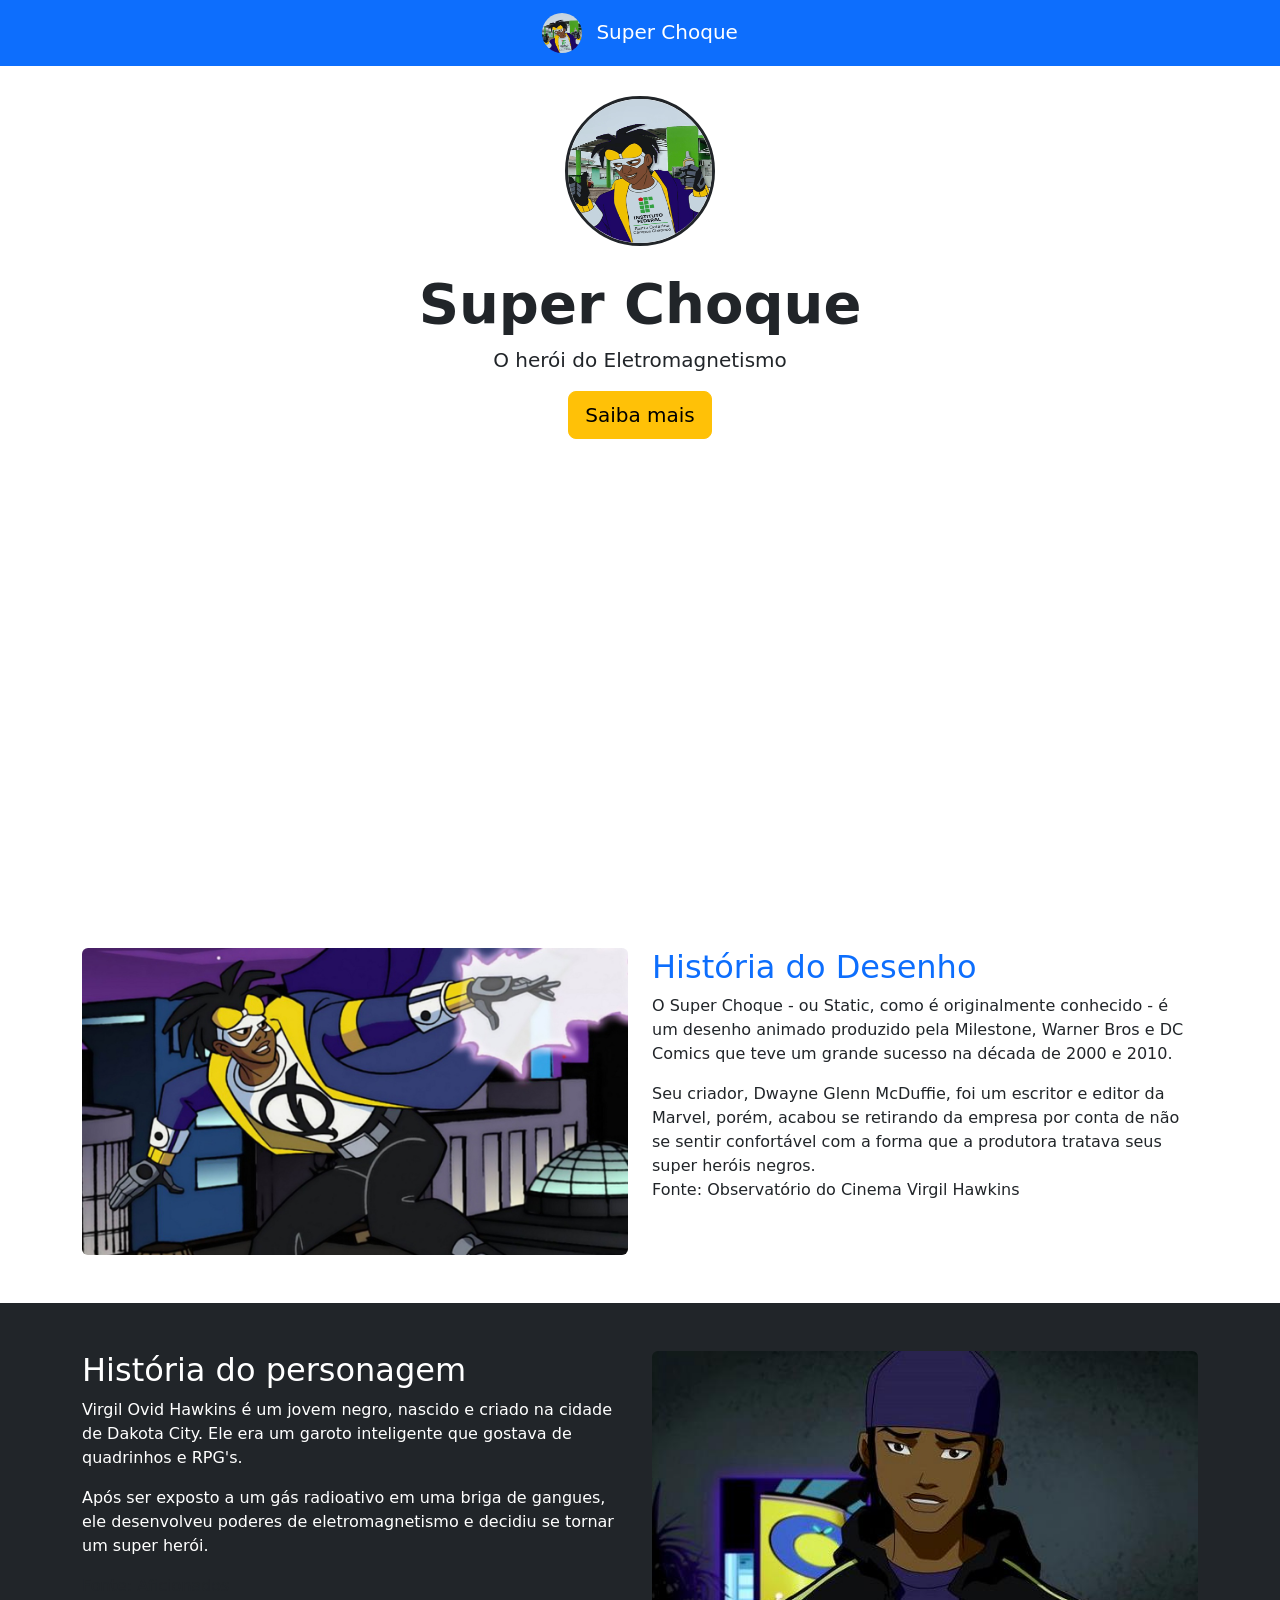
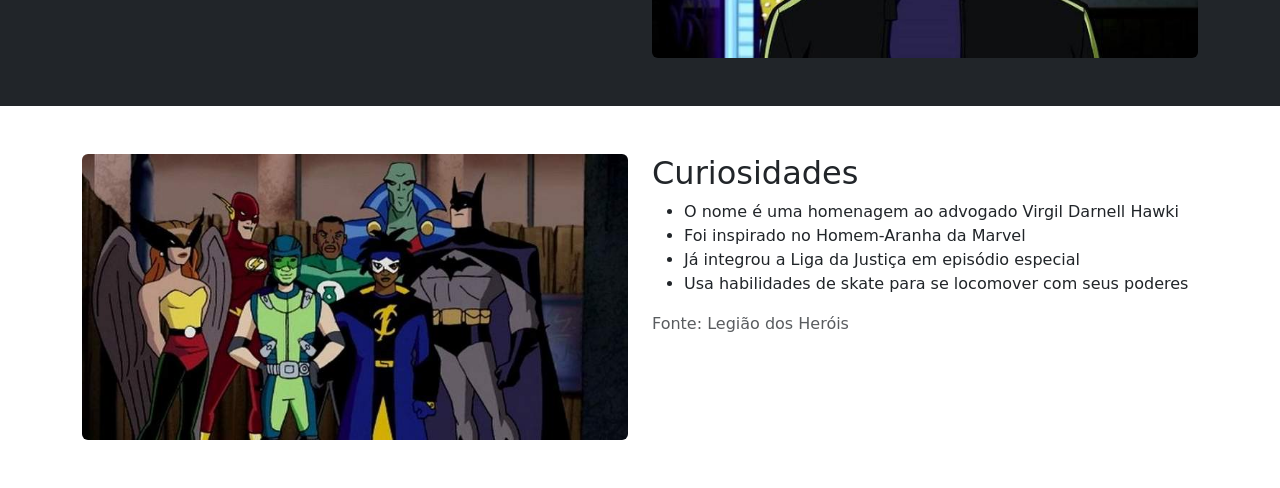
<file: site_super_shock/index.html>
<!doctype html>
<html lang="en">
  <head>
    <meta charset="utf-8">
    <meta name="viewport" content="width=device-width, initial-scale=1">
    <title>Super Choque</title>
    <link href="https://cdn.jsdelivr.net/npm/bootstrap@5.3.8/dist/css/bootstrap.min.css" rel="stylesheet" integrity="sha384-sRIl4kxILFvY47J16cr9ZwB07vP4J8+LH7qKQnuqkuIAvNWLzeN8tE5YBujZqJLB" crossorigin="anonymous">
    <link rel="stylesheet" href="style.css">
  </head>
  <body>
    <!--Menu de navegação-->

    <nav class="navbar navbar-dark bg-primary fixed-top">
        <div class="container">
            <a class="navbar-brand mx-auto" href="#">
                <img src="img/icone_tela_principal.png" 
                width="40"
                height="40"
                alt="super choque"
                class="rounded-circle me-2"
                />
                Super Choque
            </a>
        </div>
    </nav>


    <!--Seção Principal-->
    <header id="inicio" class="hero-section text-center text white py-5">
         <div class="container mt-5">
            <img class="hero-image rounded-circle mb-4"
            src="img/icone_tela_principal.png" alt="super choque"/>
            <h1 class="display-4 fw-bold">Super Choque</h1>
            <p class="lead">O herói do Eletromagnetismo</p>
            <a href="#" class="btn btn-warning btn-lg">Saiba mais</a>
         </div>
    </header>




    <!--Hisória do desenho-->
    
    <main>
        <section id="historia" class="py-5">
            <div class="container">
                <div class="row">
                    <div    
                     class="col-6">
                        <img class="img-fluid rounded" src="img/historia.jpg" alt="História Super Choque">

                    </div>
                    <div class="col-6">
                        <h2 class="text-primary">
                            História do Desenho
                        </h2>
                        <p>
                        O Super Choque - ou Static, como é originalmente conhecido - é um desenho animado
                        produzido pela Milestone, Warner 
                        Bros e DC Comics que teve um grande sucesso na década de 2000 e 2010.      </p>
                        
                
                        Seu criador, Dwayne Glenn McDuffie, foi um escritor e editor da Marvel, porém, 
                        acabou se retirando da empresa por conta de não se sentir confortável com a forma 
                        que a produtora tratava seus super heróis negros.

                        <p class="text-muted-white">
                            Fonte: Observatório do Cinema
                        Virgil Hawkins
                        </p>
                    </div>
                </div>
            </div>
    
    

    </section>
    
    <section class="bg-dark text-white py-5">
        <div class="container">
            <div class="row">
                <div class="col-6">
                    <h2 class="textprimary"> História do personagem</h2>
                    <p>Virgil Ovid Hawkins é um jovem negro, nascido e criado na cidade de Dakota City. Ele era um garoto inteligente que gostava de quadrinhos e RPG's.</p>
                    <p>Após ser exposto a um gás radioativo em uma briga de gangues, ele desenvolveu poderes de eletromagnetismo e decidiu se tornar um super herói.</p>
                    <p class="text-muted">Fonte: Aficionados</p>
                </div>
                <div class="col-6">
                    <img class="img-fluid rounded" src="img/historia2.jpg" alt="História Super Choque">
                </div>
            </div>
        </div>
    </section>

    <section class="historia py-5">
        <div class="container">
            <div class="row">
                <div class="col-6">
                    <img class="img-fluid rounded" src="img/curiosidades.jpeg" alt="História Super Choque">
                </div>
                <div class="col-6">
                   
                     <h2 class="textprimary"> Curiosidades</h2>
                    <ul>
                        <li>
                             O nome é uma homenagem ao advogado Virgil Darnell Hawki
                        </li>
                        <li> 
                        Foi inspirado no Homem-Aranha da Marvel
    
                        </li>
                        <li>
    
                            Já integrou a Liga da Justiça em episódio especial
                        </li>
                        <li>
                             Usa habilidades de skate para se locomover com seus poderes
                        </li>
                    </ul>
                    <p class="text-muted">Fonte: Legião dos Heróis</p>
                    
                </div>
            </div>
        </div>
    </section>

   

    <!--Curiosidade-->


    <!--Poderes-->
    </main>
    <!--História do personagem-->


    <!--Curiosidade-->


    <!--Poderes-->

    <script src="https://cdn.jsdelivr.net/npm/bootstrap@5.3.8/dist/js/bootstrap.bundle.min.js" integrity="sha384-FKyoEForCGlyvwx9Hj09JcYn3nv7wiPVlz7YYwJrWVcXK/BmnVDxM+D2scQbITxI" crossorigin="anonymous"></script>
  </body>
</html>
</file>
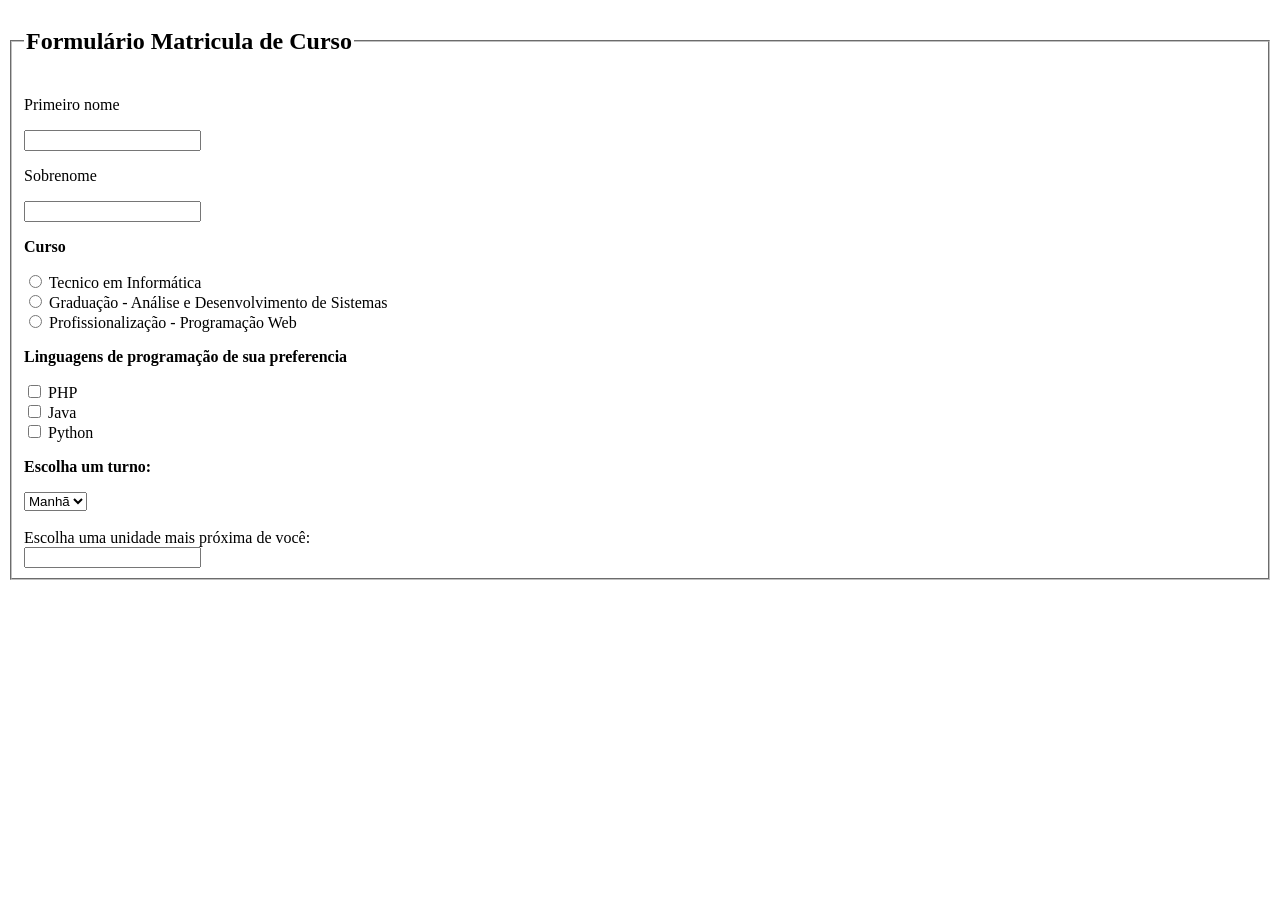
<file: Formulario/Ex01.html>
<!DOCTYPE html>
<html lang="en">
<head>
    <meta charset="UTF-8">
    <meta name="viewport" content="width=device-width, initial-scale=1.0">
    <title>Document</title>
</head>
<body>
    <form action="../Formulario/Ex01.html">
        <fieldset>
            <legend>
                <h2><strong>Formulário Matricula de Curso</strong></h2>
            </legend>
            <p>Primeiro nome</p>
            <input type="text">
            <p>Sobrenome</p>
            <input type="text">
            <br>
            <p><strong>Curso</strong></p>
            <form action=""></form>
            <label for="op1">
            <input type="radio">
            Tecnico em Informática
            </label>
            <br>
            <label for="op2">
            <input type="radio">
            Graduação - Análise e Desenvolvimento de Sistemas

            </label>
            <br>
            <label for="op3">
            <input type="radio">
            Profissionalização - Programação Web
            
            </label>
            </form>

            <p><strong>Linguagens de programação de sua preferencia</strong></p>
            <label for="">
            <input type="checkbox" name="php" id="a" >
            PHP
            </label>
            <br>
            <label for="">
            <input type="checkbox" name="java" id="a" >
            Java
            </label>
            <br>
            <label for="">
            <input type="checkbox" name="Python" id="a" >
            Python
            </label>

            <p><strong>Escolha um turno:</strong></p>
            <select name="a" id="">
                <option value="a">Manhã</option>
                <option value="a">Tarde</option>
                <option value="a">Noite</option>

            </select>
            <br><br>
            


            <label for="browser-choice">Escolha uma unidade mais próxima de você:</label>
            <br>

            <input list="browsers" id="browser-choice" name="browser-choice" />
           

            <datalist id="browsers">
            <option value="Chapecó"></option>
            <option value="Pinhalzinho"></option>
            <option value="Nova Erechim"></option>
            <option value="Nova Itaberaba"></option>
            </datalist>




        </fieldset>






    </form>
</body>
</html>
</file>
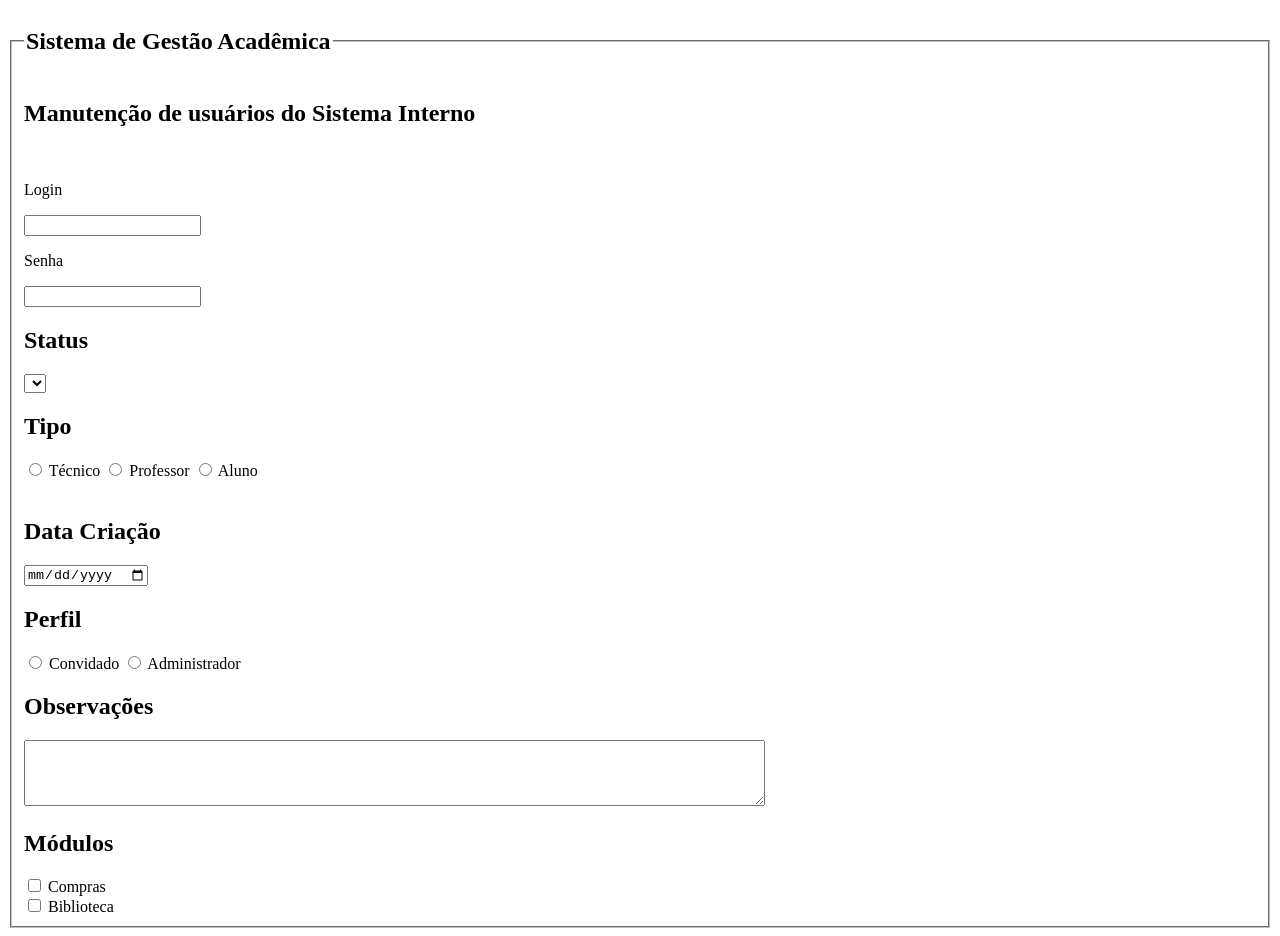
<file: Formulario/Ex02.html>
<!DOCTYPE html>
<html lang="en">
<head>
    <meta charset="UTF-8">
    <meta name="viewport" content="width=device-width, initial-scale=1.0">
    <title>Document</title>
</head>
<body>
    <form action="">
        <fieldset>
            <legend><h2><strong>Sistema de Gestão Acadêmica</strong></h2></legend>

            <h2><strong>Manutenção de usuários do Sistema Interno</strong></h2>

            <br>

            <p>Login</p>
            <input type="text">
            <p>Senha</p>
            <input type="text">
            
            <br>

            <h2><strong>Status</strong></h2>
            <select name="" id="">
                <option value="Inativo"></option>
                <option value="Ativo"></option>
            </select>

            <br>

            <h2><strong>Tipo</strong></h2>
            <div class="opcoes">
            <label>
                <input type="radio" name="perfil">
                <span>Técnico</span>
            </label>

            <label>
                <input type="radio" name="perfil">
                <span>Professor</span>
            </label>

            <label>
                <input type="radio" name="perfil">
                <span>Aluno</span>
            </label>
            </div>
            <br>

            <h2><Strong>Data Criação</Strong></h2>
            <input type="date">

            <br>

            <h2><strong>Perfil</strong></h2>
            <label for="">
                <input type="radio">
                <span>Convidado</span>

            </label>
            <label for="">
                <input type="radio">
                <span>Administrador</span>
            </label>
            <h2><strong>Observações</strong></h2>
            <textarea rows="4"cols="90"></textarea>

            <h2><strong>Módulos</strong></h2>
             <label for="">
            <input type="checkbox" name="" id="a" >
            Compras
            </label>
            <br>
            <label for="">
            <input type="checkbox" name="" id="a" >
            Biblioteca
            </label>
        


            


        </fieldset>
    </form>
</body>
</html>
</file>
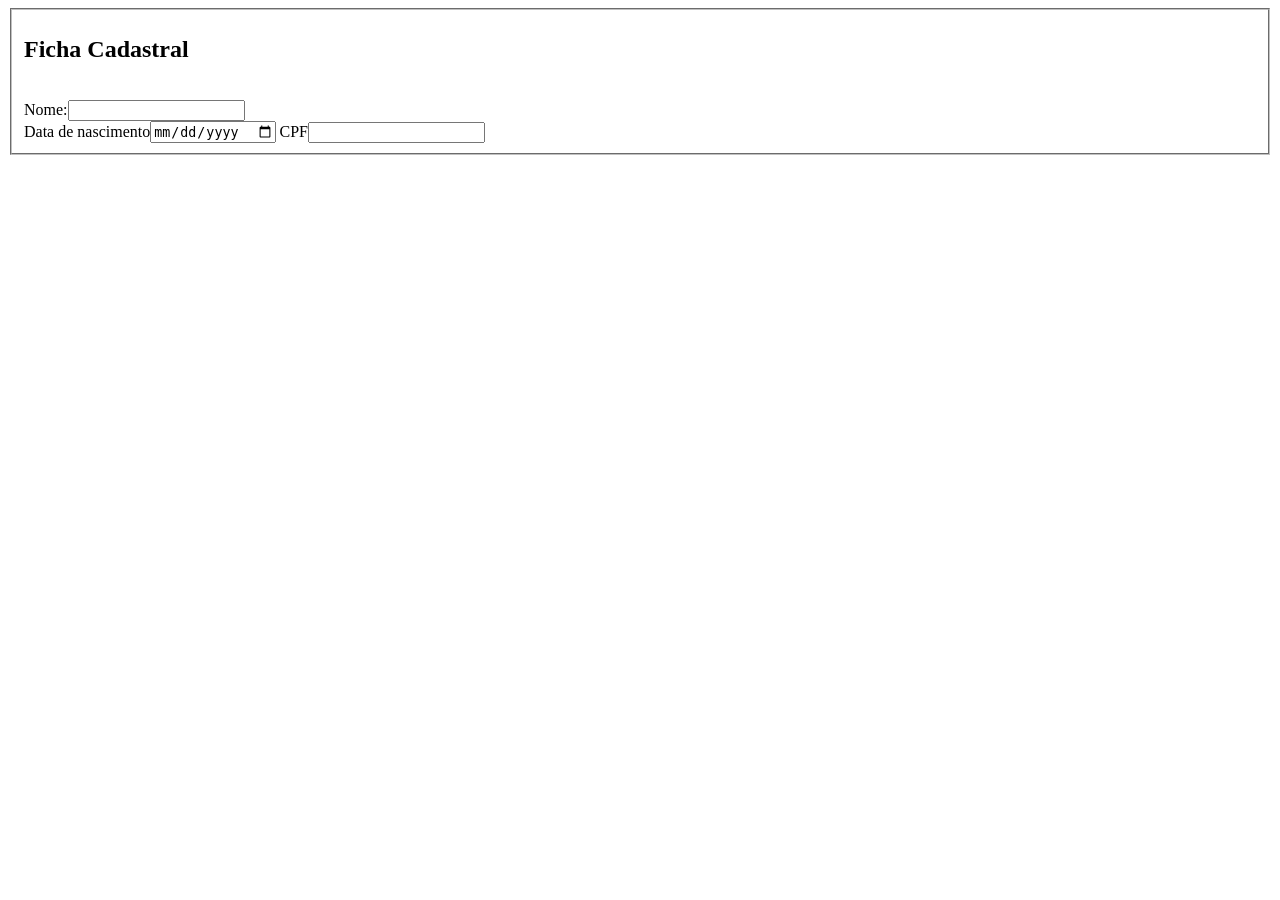
<file: Formulario/Ex3/matricula.html>
<!DOCTYPE html>
<html lang="en">
<head>
    <meta charset="UTF-8">
    <meta name="viewport" content="width=device-width, initial-scale=1.0">
    <title>Document</title>
</head>
<body>
    <form action="" >
        <fieldset>
            <h2><Strong>Ficha Cadastral</Strong></h2>
            <br>
            <label for="">
            <Span>Nome:</Span><input type="text" name="" id="">
            </label>
            <br>
            <label for="">
                <Span>Data de nascimento</Span><input type="date" name="" id="">
                <Span>CPF</Span><input type="text" name="" id="">
            </label>

        </fieldset>
    </form>
</body>
</html>
</file>
<file: site_super_shock/style.css>
:root{
    --azul-escuro: #020115;
    --amarelo: #ffc107;
}

.hero-image{
    width: 150px;
    height: 150px;
    border: 3px solid;
}
.hero-section{
    background: linear-gradient(45deg,var(--azul-escuro, #1a1a2e));
    min-height: 100vh;
    
}
</file>
